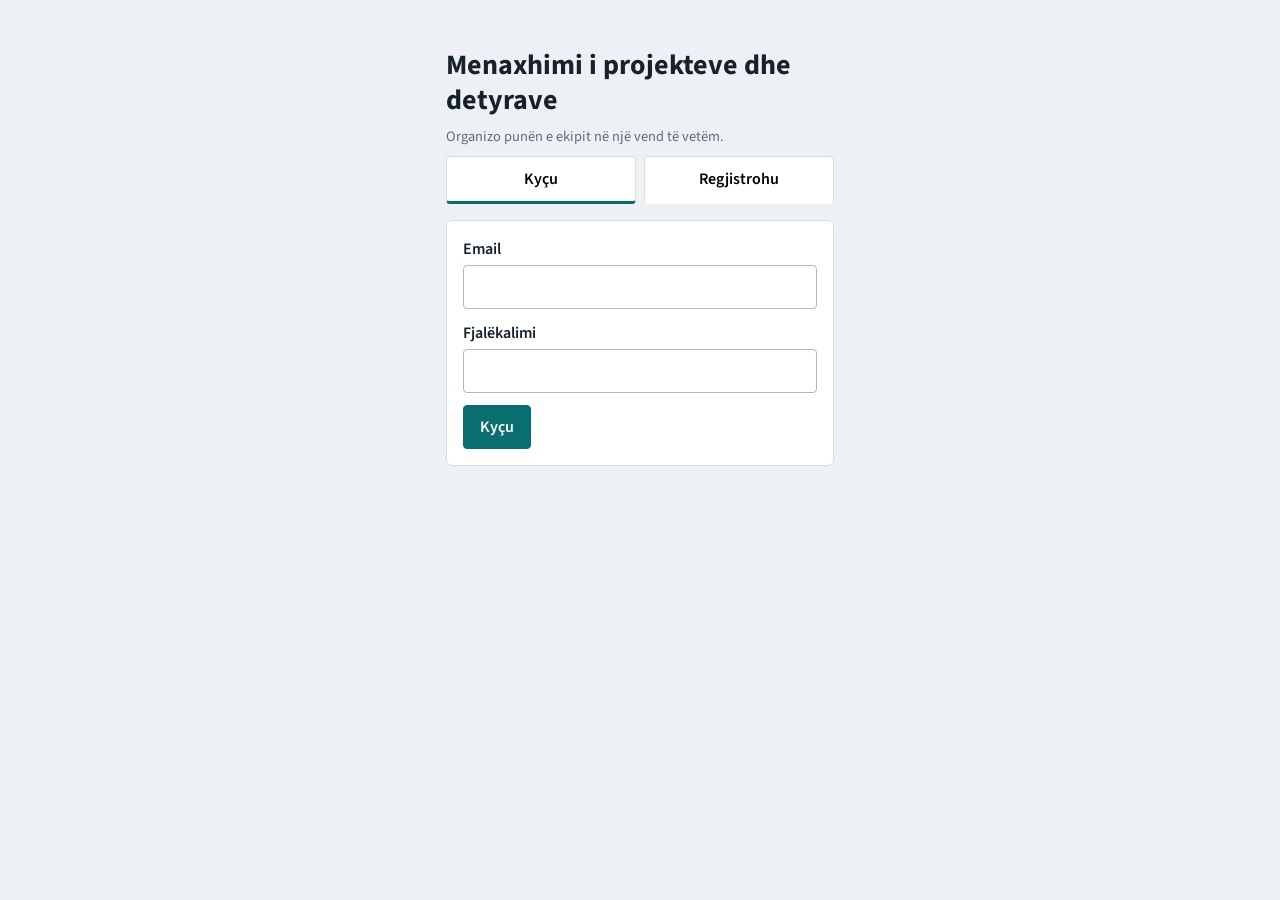
<file: project-task-manager/project-task-manager/frontend/index.html>
<!DOCTYPE html>
<html lang="sq">
<head>
  <meta charset="UTF-8">
  <meta name="viewport" content="width=device-width, initial-scale=1">
  <title>Menaxhimi i projekteve dhe detyrave</title>
</head>
<body>
  <p>Duke hapur aplikacionin…</p>
  <script>
    // Faqja hyrëse: ridrejton sipas token-it
    window.location.href = localStorage.getItem("token")
      ? "pages/projects.html"
      : "pages/login.html";
  </script>
</body>
</html>
</file>
<file: project-task-manager/project-task-manager/frontend/css/style.css>
:root {
  --page: #edf1f5;
  --surface: #ffffff;
  --ink: #17212b;
  --muted: #5b6b7a;
  --line: #d5dde5;
  --accent: #0b6e6e;
  --accent-dark: #085555;
  --danger: #b42318;
  --todo: #8a97a5;
  --progress: #d9962b;
  --done: #2f8f5b;
}

* { box-sizing: border-box; }

body {
  margin: 0;
  background: var(--page);
  color: var(--ink);
  font-family: "Source Sans 3", system-ui, -apple-system, "Segoe UI", sans-serif;
  font-size: 16px;
  line-height: 1.5;
}

h1, h2, h3 { line-height: 1.25; margin: 0 0 8px; }
h1 { font-size: 1.75rem; }
h2 { font-size: 1.25rem; }
h3 { font-size: 1.05rem; }
p { margin: 0 0 8px; }
a { color: var(--accent); }
.muted { color: var(--muted); font-size: 0.9rem; }

:focus-visible { outline: 3px solid #6aa9e9; outline-offset: 2px; }

/* ---------- Header ---------- */
.topbar {
  display: flex;
  align-items: center;
  justify-content: space-between;
  flex-wrap: wrap;
  gap: 8px 16px;
  padding: 10px 20px;
  background: var(--ink);
  color: #fff;
}
.brand { font-weight: 700; }
.topbar nav { display: flex; align-items: center; gap: 16px; flex-wrap: wrap; }
.topbar a { color: #fff; text-decoration: none; }
.topbar a:hover { text-decoration: underline; }

.container { max-width: 960px; margin: 0 auto; padding: 24px 16px 48px; }
.page-head { margin-bottom: 16px; }

/* ---------- Panels, forms ---------- */
.panel {
  background: var(--surface);
  border: 1px solid var(--line);
  border-radius: 6px;
  padding: 16px;
  margin-bottom: 20px;
}

label { display: block; font-weight: 600; margin-bottom: 4px; }
input, select, textarea {
  width: 100%;
  padding: 9px 10px;
  border: 1px solid #aeb9c4;
  border-radius: 4px;
  font: inherit;
  background: #fff;
  color: var(--ink);
}
textarea { min-height: 72px; resize: vertical; }
.field { margin-bottom: 12px; }
.row { display: grid; grid-template-columns: 1fr 1fr; gap: 12px; }

/* ---------- Buttons ---------- */
.btn {
  display: inline-block;
  padding: 9px 16px;
  border: 1px solid var(--accent);
  border-radius: 4px;
  background: var(--accent);
  color: #fff;
  font: inherit;
  font-weight: 600;
  cursor: pointer;
  text-decoration: none;
}
.btn:hover { background: var(--accent-dark); }
.btn:disabled { opacity: 0.6; cursor: not-allowed; }
.btn-light { background: #fff; color: var(--ink); border-color: #aeb9c4; }
.btn-light:hover { background: #f0f3f6; }
.btn-danger { background: #fff; color: var(--danger); border-color: var(--danger); }
.btn-danger:hover { background: #fdf0ee; }
.btn-small { padding: 5px 10px; font-size: 0.9rem; }

/* ---------- Messages and states ---------- */
.message { padding: 10px 12px; border-radius: 4px; margin-bottom: 12px; }
.message-error { background: #fdecea; color: #7a1a12; border: 1px solid #f1b3ad; }
.message-success { background: #e6f4ec; color: #1b5133; border: 1px solid #a9d6bb; }

.state { padding: 20px; text-align: center; color: var(--muted); border: 1px dashed var(--line); border-radius: 6px; background: var(--surface); margin-bottom: 16px; }
.state-error { color: #7a1a12; border-color: #f1b3ad; background: #fdecea; }
.state .btn { margin-top: 8px; }

/* ---------- Tabs (login) ---------- */
.auth-box { max-width: 420px; margin: 48px auto; padding: 0 16px; }
.tabs { display: flex; gap: 8px; margin-bottom: 16px; }
.tab { flex: 1; padding: 10px; border: 1px solid var(--line); border-bottom: 3px solid transparent; background: #fff; font: inherit; font-weight: 600; cursor: pointer; border-radius: 4px; }
.tab.active { border-bottom-color: var(--accent); }

/* ---------- Project cards ---------- */
.cards { display: grid; grid-template-columns: repeat(auto-fill, minmax(260px, 1fr)); gap: 16px; }
.card { background: var(--surface); border: 1px solid var(--line); border-radius: 6px; padding: 16px; display: flex; flex-direction: column; gap: 6px; }
.card-actions { display: flex; gap: 8px; margin-top: auto; padding-top: 8px; }

.badge { display: inline-block; padding: 1px 8px; border-radius: 4px; font-size: 0.82rem; font-weight: 600; background: #e3e8ed; color: #33414f; }
.badge-HIGH { background: #fbe0dd; color: #7a1a12; }
.badge-MEDIUM { background: #fbeccb; color: #5a3f00; }
.badge-LOW { background: #e3e8ed; color: #33414f; }
.badge-OWNER { background: #d6ece9; color: #07423f; }

/* ---------- Members ---------- */
.list { list-style: none; margin: 0; padding: 0; }
.list li { display: flex; align-items: center; justify-content: space-between; gap: 8px; padding: 8px 0; border-bottom: 1px solid var(--line); flex-wrap: wrap; }
.list li:last-child { border-bottom: 0; }

/* ---------- Tasks: ngjyra e anës tregon statusin ---------- */
.task { background: var(--surface); border: 1px solid var(--line); border-left: 6px solid var(--todo); border-radius: 6px; padding: 14px 16px; margin-bottom: 12px; }
.task[data-status="IN_PROGRESS"] { border-left-color: var(--progress); }
.task[data-status="DONE"] { border-left-color: var(--done); }
.task-head { display: flex; justify-content: space-between; align-items: flex-start; gap: 8px; }
.task-meta { color: var(--muted); font-size: 0.92rem; margin-bottom: 6px; }
.task-controls { display: flex; align-items: center; gap: 8px; flex-wrap: wrap; margin-top: 8px; }
.task-controls select { width: auto; }
.status-text { font-weight: 600; }

.comments { margin-top: 12px; padding-top: 12px; border-top: 1px solid var(--line); }
.comment { padding: 6px 0; }
.comment p { margin: 0; }
.comment-form { display: flex; gap: 8px; margin-top: 8px; }
.comment-form input { flex: 1; }

/* ---------- Dashboard ---------- */
.stats { display: grid; grid-template-columns: repeat(3, 1fr); gap: 16px; margin-bottom: 20px; }
.stat { background: var(--surface); border: 1px solid var(--line); border-left: 6px solid var(--todo); border-radius: 6px; padding: 14px 16px; }
.stat[data-status="IN_PROGRESS"] { border-left-color: var(--progress); }
.stat[data-status="DONE"] { border-left-color: var(--done); }
.stat-number { font-size: 2rem; font-weight: 700; line-height: 1.1; }

/* ---------- Mobile ---------- */
@media (max-width: 600px) {
  .row, .stats { grid-template-columns: 1fr; }
  .cards { grid-template-columns: 1fr; }
  .container { padding: 16px 12px 40px; }
  .btn, .tab, input, select { min-height: 44px; }
  .btn-small { min-height: 40px; }
  .comment-form { flex-direction: column; }
  .task-head { flex-direction: column; }
}
</file>
